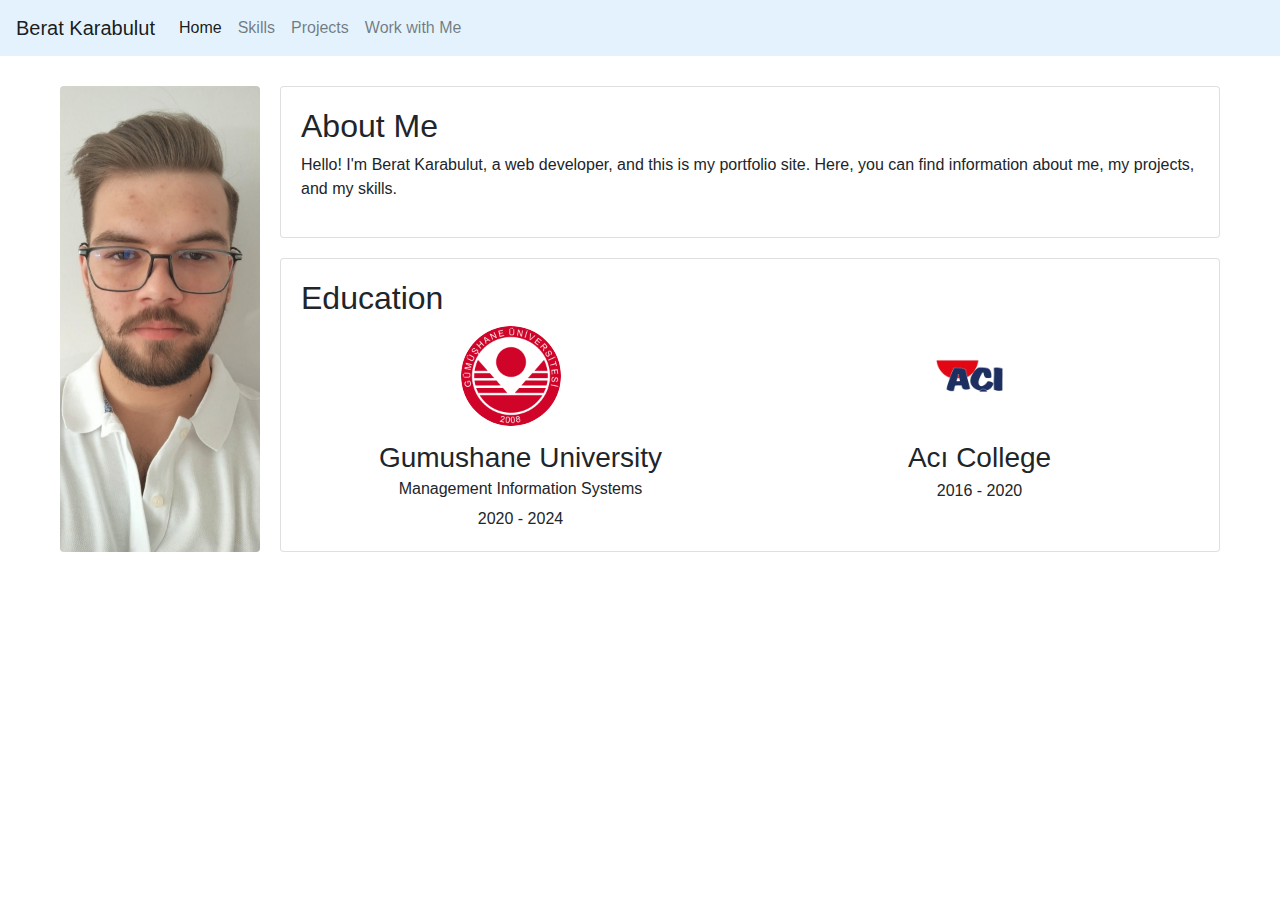
<file: index.html>
<!DOCTYPE html>
<html lang="tr">
  <head>
    <meta charset="UTF-8" />
    <meta name="viewport" content="width=device-width, initial-scale=1.0" />
    <title>Home</title>
    <link rel="stylesheet" href="main.css" />
    <link
      href="https://maxcdn.bootstrapcdn.com/bootstrap/4.5.2/css/bootstrap.min.css"
      rel="stylesheet"
    />
  </head>
  <body>
    <nav
      class="navbar navbar-expand-lg navbar-light"
      style="background-color: #e3f2fd"
    >
      <a class="navbar-brand">Berat Karabulut</a>
      <button
        class="navbar-toggler"
        type="button"
        data-toggle="collapse"
        data-target="#navbarSupportedContent"
        aria-controls="navbarSupportedContent"
        aria-expanded="false"
        aria-label="Toggle navigation"
      >
        <span class="navbar-toggler-icon"></span>
      </button>
      <div class="collapse navbar-collapse" id="navbarSupportedContent">
        <ul class="navbar-nav mr-auto">
          <li class="nav-item active">
            <a class="nav-link" href="index.html">Home</a>
          </li>
          <li class="nav-item">
            <a class="nav-link" href="skills.html">Skills</a>
          </li>
          <li class="nav-item">
            <a class="nav-link" href="projects.html">Projects</a>
          </li>
          <li class="nav-item">
            <a class="nav-link" href="workwithme.html">Work with Me</a>
          </li>
        </ul>
      </div>
    </nav>
    <main>
      <section id="about">
        <div class="profile-container">
          <img
            src="media/cv_pp.jpg"
            alt="Profil Fotoğrafı"
            class="img-fluid rounded"
          /> <br>
          <div class="cards">
            <div class="card">
              <h2>About Me</h2>
              <p>
                Hello! I'm Berat Karabulut, a web developer, and this is my
                portfolio site. Here, you can find information about me, my
                projects, and my skills.
              </p>
            </div>
            <div class="card">
              <h2>Education</h2>
              <div class="education">
                <div class="school">
                  <img
                    src="media/gü.png"
                    alt="Okul 1"
                    class="img-fluid rounded-circle"
                  />
                  <h3>Gumushane University</h3>
                  <h6>Management Information Systems</h6>
                  <p>2020 - 2024</p>
                </div>
                <div class="school">
                  <img
                    src="media/aci.jpg"
                    alt="Okul 2"
                    class="img-fluid rounded-circle"
                  />
                  <h3>Acı College</h3>
                  <p>2016 - 2020</p>
                </div>
              </div>
            </div>
          </div>
        </div>
      </section>
    </main>
    <script src="https://code.jquery.com/jquery-3.5.1.slim.min.js"></script>
    <script src="https://cdn.jsdelivr.net/npm/@popperjs/core@2.9.2/dist/umd/popper.min.js"></script>
    <script src="https://maxcdn.bootstrapcdn.com/bootstrap/4.5.2/js/bootstrap.min.js"></script>
  </body>
</html>
</file>
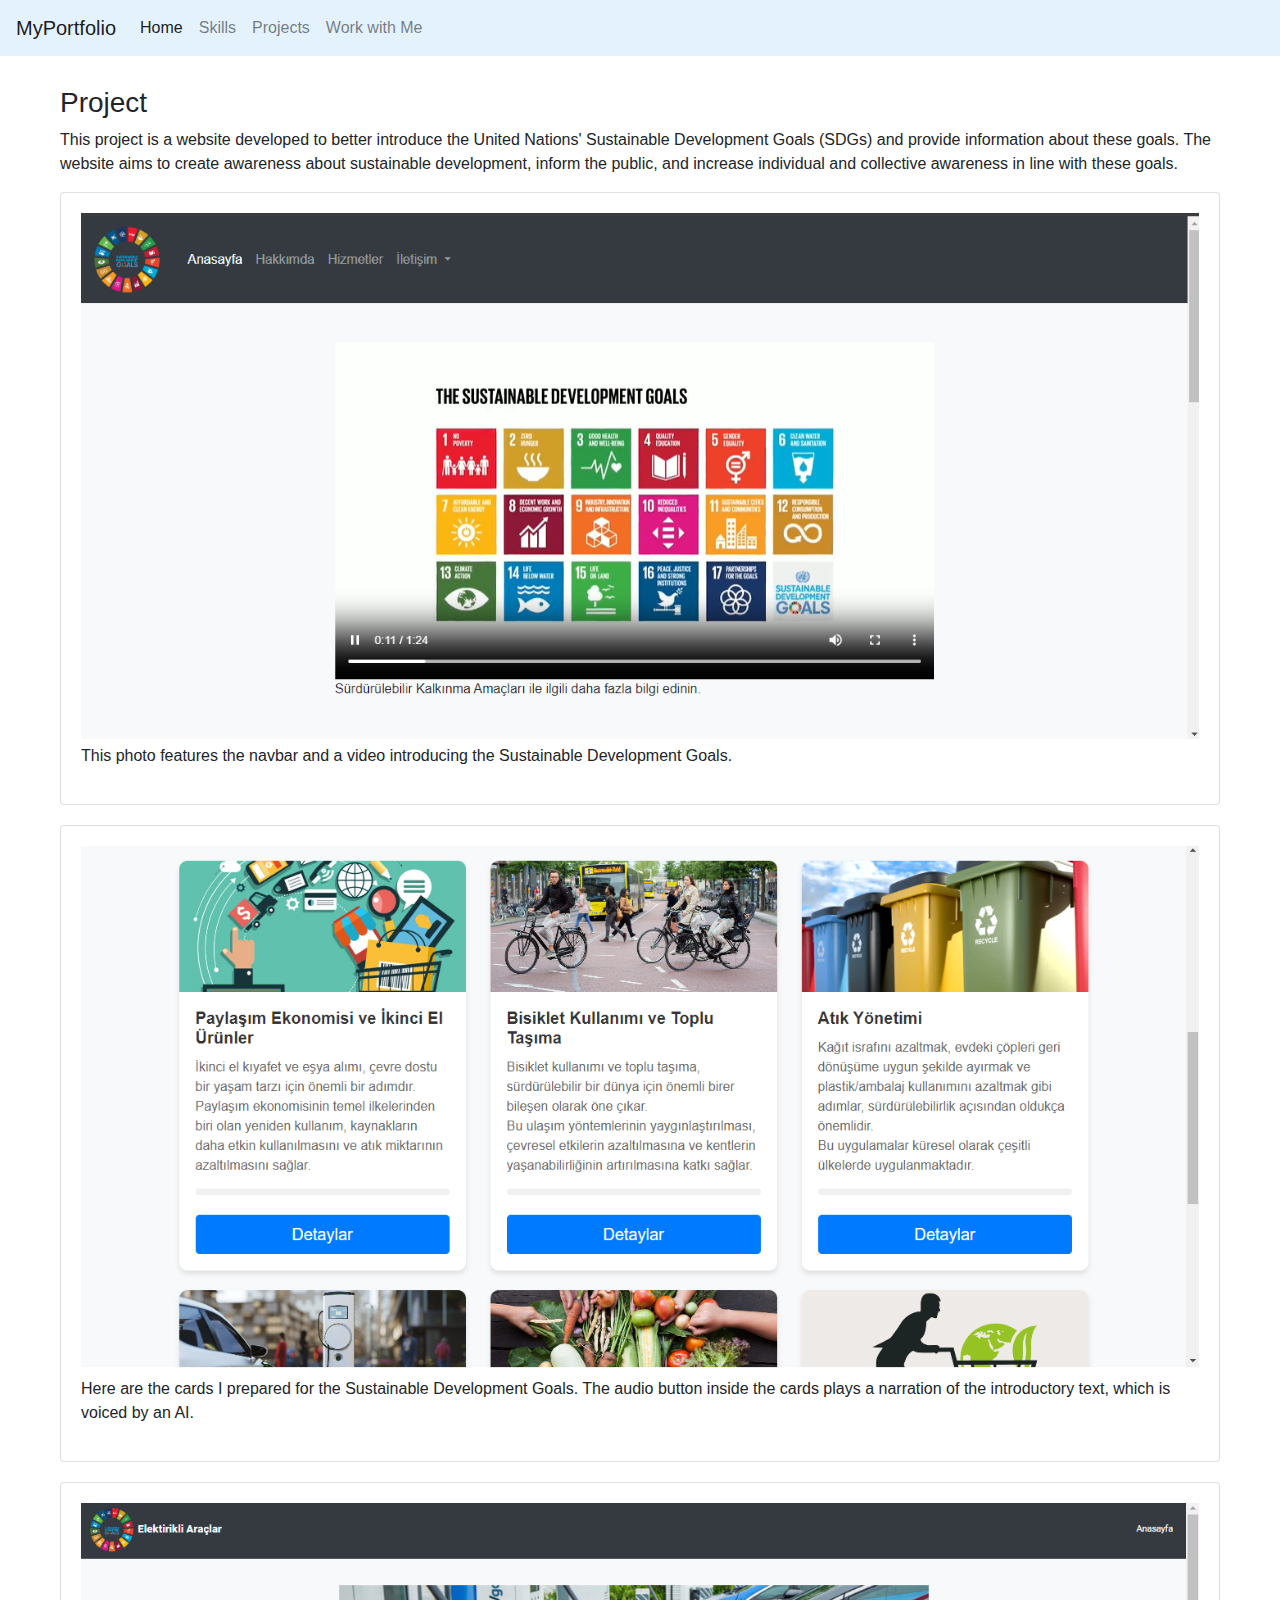
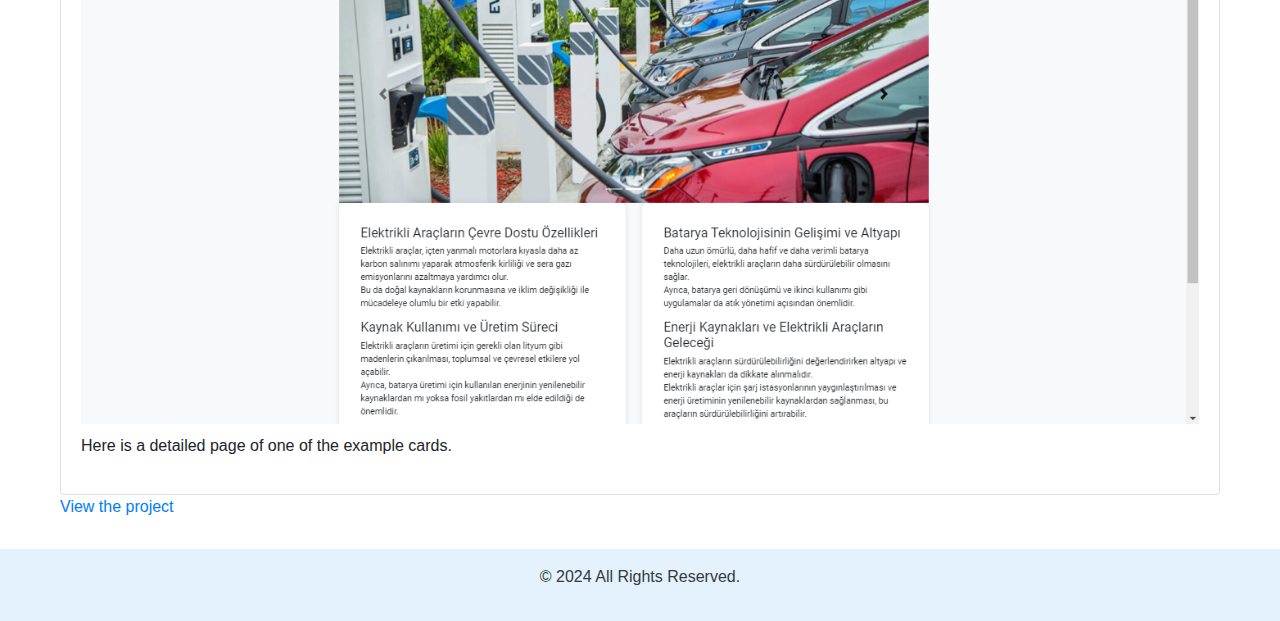
<file: projects.html>
<!DOCTYPE html>
<html lang="tr">
  <head>
    <meta charset="UTF-8" />
    <meta name="viewport" content="width=device-width, initial-scale=1.0" />
    <title>Projects</title>
    <link rel="stylesheet" href="main.css" />
    <!-- Bootstrap CSS -->
    <link
      href="https://maxcdn.bootstrapcdn.com/bootstrap/4.5.2/css/bootstrap.min.css"
      rel="stylesheet"
    />
  </head>
  <body>
    <nav
      class="navbar navbar-expand-lg navbar navbar-light"
      style="background-color: #e3f2fd"
    >
      <a class="navbar-brand">MyPortfolio</a>
      <button
        class="navbar-toggler"
        type="button"
        data-toggle="collapse"
        data-target="#navbarSupportedContent"
        aria-controls="navbarSupportedContent"
        aria-expanded="false"
        aria-label="Toggle navigation"
      >
        <span class="navbar-toggler-icon"></span>
      </button>
      <div class="collapse navbar-collapse" id="navbarSupportedContent">
        <ul class="navbar-nav mr-auto">
          <li class="nav-item active">
            <a class="nav-link" href="index.html">Home</a>
          </li>
          <li class="nav-item">
            <a class="nav-link" href="skills.html">Skills</a>
          </li>
          <li class="nav-item">
            <a class="nav-link" href="projects.html">Projects</a>
          </li>
          <li class="nav-item">
            <a class="nav-link" href="workwithme.html">Work with Me</a>
          </li>
        </ul>
      </div>
    </nav>
    <main>
      <section id="projects">
        <div class="project">
          <h3>Project</h3>
          <p>
            This project is a website developed to better introduce the United
            Nations' Sustainable Development Goals (SDGs) and provide
            information about these goals. The website aims to create awareness
            about sustainable development, inform the public, and increase
            individual and collective awareness in line with these goals.
          </p>
          <div class="cards">
            <div class="card">
              <img src="media/1.png" alt="Proje Fotoğrafı 1" />
              <p>
                This photo features the navbar and a video introducing the
                Sustainable Development Goals.
              </p>
            </div>
            <div class="card">
              <img src="media/2.png" alt="Proje Fotoğrafı 2" />
              <p>
                Here are the cards I prepared for the Sustainable Development
                Goals. The audio button inside the cards plays a narration of
                the introductory text, which is voiced by an AI.
              </p>
            </div>
            <div class="card">
              <img src="media/3.png" alt="Proje Fotoğrafı 2" />
              <p>Here is a detailed page of one of the example cards.</p>
            </div>
            <!-- Daha fazla kart ekleyebilirsin -->
          </div>
          <a
            href="https://beratkrbltt.github.io/sdgs.github.io/"
            target="_blank"
            >View the project</a
          >
        </div>
      </section>
    </main>
    <footer
      class="text-dark text-center py-3"
      style="background-color: #e3f2fd"
    >
      <p>&copy; 2024 All Rights Reserved.</p>
    </footer>

    <!-- Bootstrap JS, Popper.js, and jQuery -->
    <script src="https://code.jquery.com/jquery-3.5.1.slim.min.js"></script>
    <script src="https://cdn.jsdelivr.net/npm/@popperjs/core@2.9.2/dist/umd/popper.min.js"></script>
    <script src="https://maxcdn.bootstrapcdn.com/bootstrap/4.5.2/js/bootstrap.min.js"></script>
  </body>
</html>
</file>
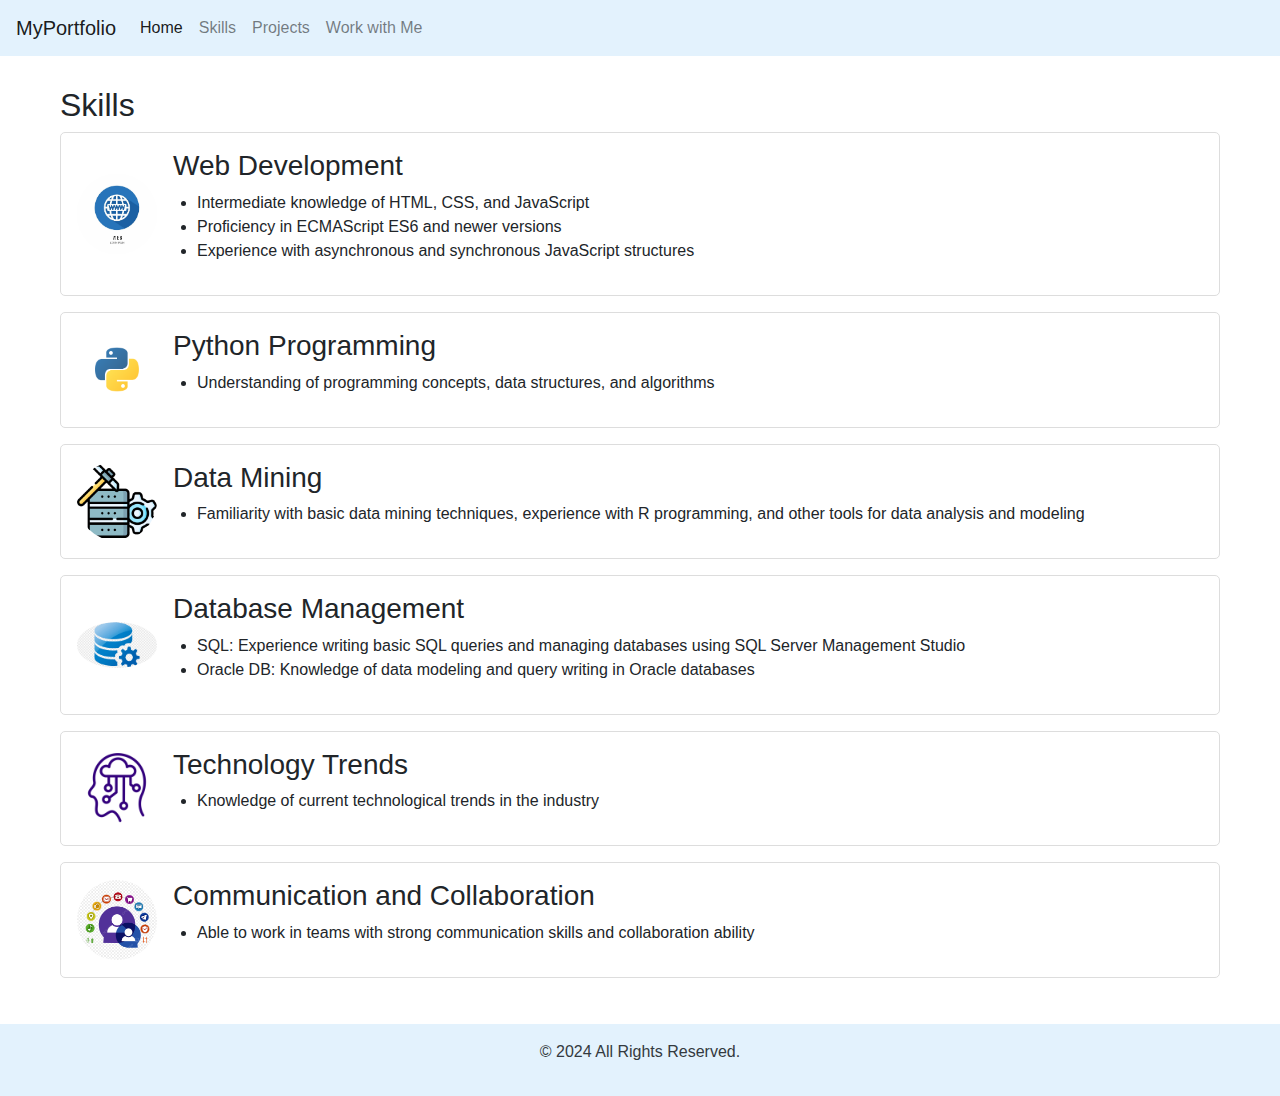
<file: skills.html>
<!DOCTYPE html>
<html lang="tr">
  <head>
    <meta charset="UTF-8" />
    <meta name="viewport" content="width=device-width, initial-scale=1.0" />
    <title>Skills</title>
    <link rel="stylesheet" href="main.css" />
    <link
      href="https://maxcdn.bootstrapcdn.com/bootstrap/4.5.2/css/bootstrap.min.css"
      rel="stylesheet"
    />
  </head>
  <body>
    <nav
      class="navbar navbar-expand-lg navbar navbar-light"
      style="background-color: #e3f2fd"
    >
      <a class="navbar-brand">MyPortfolio</a>
      <button
        class="navbar-toggler"
        type="button"
        data-toggle="collapse"
        data-target="#navbarSupportedContent"
        aria-controls="navbarSupportedContent"
        aria-expanded="false"
        aria-label="Toggle navigation"
      >
        <span class="navbar-toggler-icon"></span>
      </button>
      <div class="collapse navbar-collapse" id="navbarSupportedContent">
        <ul class="navbar-nav mr-auto">
          <li class="nav-item active">
            <a class="nav-link" href="index.html">Home</a>
          </li>
          <li class="nav-item">
            <a class="nav-link" href="skills.html">Skills</a>
          </li>
          <li class="nav-item">
            <a class="nav-link" href="projects.html">Projects</a>
          </li>
          <li class="nav-item">
            <a class="nav-link" href="workwithme.html">Work with Me</a>
          </li>
        </ul>
      </div>
    </nav>
    <main>
      <section id="skills">
        <h2>Skills</h2>
        <div class="skill-card">
          <div class="skill-logo">
            <img src="media/web1.jpg" alt="Web Development" />
          </div>
          <div class="skill-content">
            <h3>Web Development</h3>
            <ul>
              <li>Intermediate knowledge of HTML, CSS, and JavaScript</li>
              <li>Proficiency in ECMAScript ES6 and newer versions</li>
              <li>
                Experience with asynchronous and synchronous JavaScript
                structures
              </li>
            </ul>
          </div>
        </div>
        <div class="skill-card">
          <div class="skill-logo">
            <img src="media/python.png" alt="Python Programming" />
          </div>
          <div class="skill-content">
            <h3>Python Programming</h3>
            <ul>
              <li>
                Understanding of programming concepts, data structures, and
                algorithms
              </li>
            </ul>
          </div>
        </div>
        <div class="skill-card">
          <div class="skill-logo">
            <img src="media/mining.png" alt="Data Mining" />
          </div>
          <div class="skill-content">
            <h3>Data Mining</h3>
            <ul>
              <li>
                Familiarity with basic data mining techniques, experience with R
                programming, and other tools for data analysis and modeling
              </li>
            </ul>
          </div>
        </div>
        <div class="skill-card">
          <div class="skill-logo">
            <img
              src="media/data_base_management.png"
              alt="Database Management"
            />
          </div>
          <div class="skill-content">
            <h3>Database Management</h3>
            <ul>
              <li>
                SQL: Experience writing basic SQL queries and managing databases
                using SQL Server Management Studio
              </li>
              <li>
                Oracle DB: Knowledge of data modeling and query writing in
                Oracle databases
              </li>
            </ul>
          </div>
        </div>
        <div class="skill-card">
          <div class="skill-logo">
            <img
              src="media/technology-trends-logo.webp"
              alt="Technology Trends"
            />
          </div>
          <div class="skill-content">
            <h3>Technology Trends</h3>
            <ul>
              <li>Knowledge of current technological trends in the industry</li>
            </ul>
          </div>
        </div>
        <div class="skill-card">
          <div class="skill-logo">
            <img
              src="media/communication-logo..jpg"
              alt="Communication and Collaboration"
            />
          </div>
          <div class="skill-content">
            <h3>Communication and Collaboration</h3>
            <ul>
              <li>
                Able to work in teams with strong communication skills and
                collaboration ability
              </li>
            </ul>
          </div>
        </div>
      </section>
    </main>
    <footer
      class="text-dark text-center py-3"
      style="background-color: #e3f2fd"
    >
      <p>&copy; 2024 All Rights Reserved.</p>
    </footer>
    <script src="https://code.jquery.com/jquery-3.5.1.slim.min.js"></script>
    <script src="https://cdn.jsdelivr.net/npm/@popperjs/core@2.9.2/dist/umd/popper.min.js"></script>
    <script src="https://maxcdn.bootstrapcdn.com/bootstrap/4.5.2/js/bootstrap.min.js"></script>
  </body>
</html>
</file>
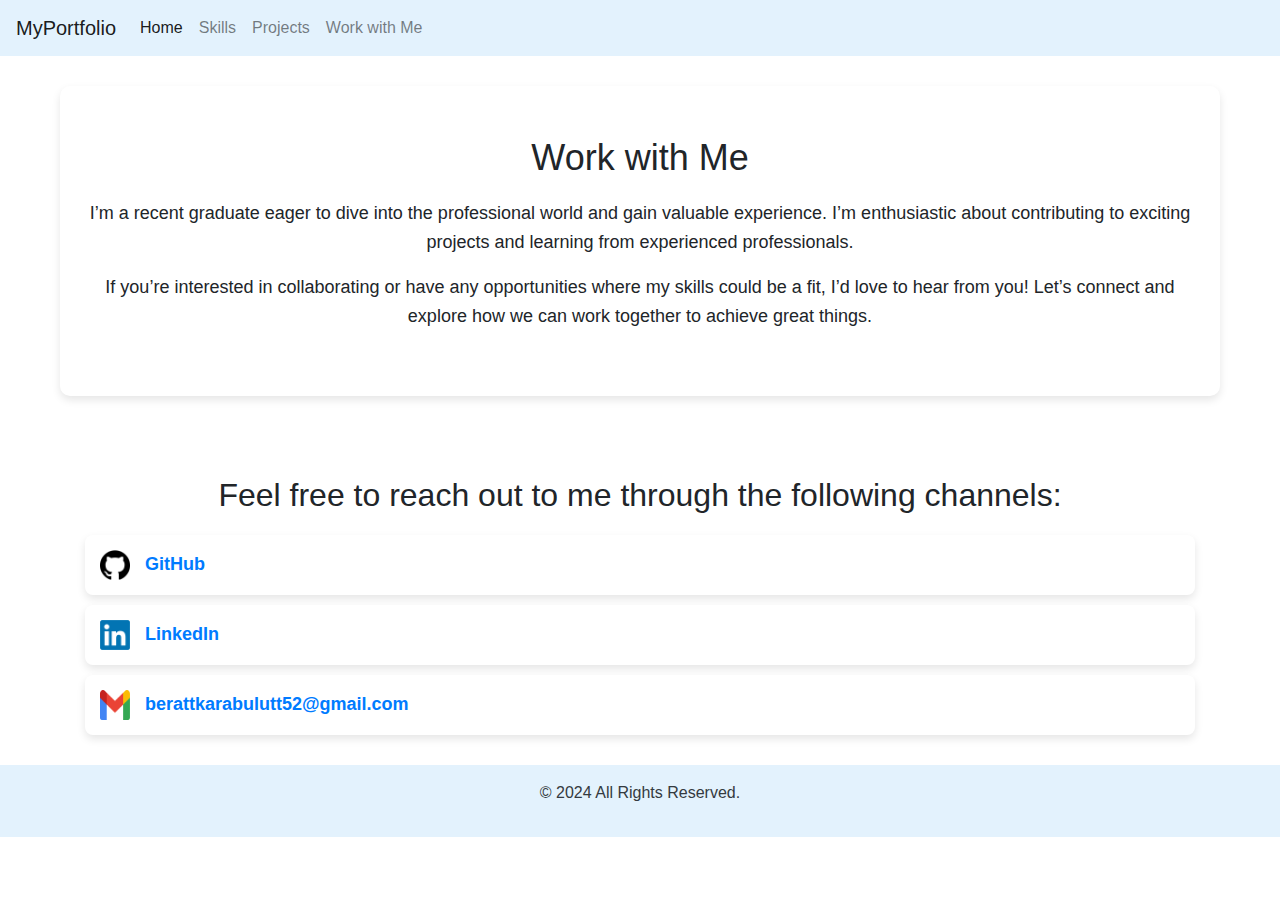
<file: workwithme.html>
<!DOCTYPE html>
<html lang="tr">
  <head>
    <meta charset="UTF-8" />
    <meta name="viewport" content="width=device-width, initial-scale=1.0" />
    <title>Work With Me</title>
    <link rel="stylesheet" href="main.css" />
    <!-- Bootstrap CSS -->
    <link
      href="https://maxcdn.bootstrapcdn.com/bootstrap/4.5.2/css/bootstrap.min.css"
      rel="stylesheet"
    />
  </head>
  <body>
    <nav
      class="navbar navbar-expand-lg navbar navbar-light"
      style="background-color: #e3f2fd"
    >
      <a class="navbar-brand">MyPortfolio</a>
      <button
        class="navbar-toggler"
        type="button"
        data-toggle="collapse"
        data-target="#navbarSupportedContent"
        aria-controls="navbarSupportedContent"
        aria-expanded="false"
        aria-label="Toggle navigation"
      >
        <span class="navbar-toggler-icon"></span>
      </button>
      <div class="collapse navbar-collapse" id="navbarSupportedContent">
        <ul class="navbar-nav mr-auto">
          <li class="nav-item active">
            <a class="nav-link" href="index.html">Home</a>
          </li>
          <li class="nav-item">
            <a class="nav-link" href="skills.html">Skills</a>
          </li>
          <li class="nav-item">
            <a class="nav-link" href="projects.html">Projects</a>
          </li>
          <li class="nav-item">
            <a class="nav-link" href="workwithme.html">Work with Me</a>
          </li>
        </ul>
      </div>
    </nav>
    <main>
      <section id="work-with-me">
        <div class="container text-center">
          <h2>Work with Me</h2>
          <p>
            I’m a recent graduate eager to dive into the professional world and
            gain valuable experience. I’m enthusiastic about contributing to
            exciting projects and learning from experienced professionals.
          </p>
          <p>
            If you’re interested in collaborating or have any opportunities
            where my skills could be a fit, I’d love to hear from you! Let’s
            connect and explore how we can work together to achieve great
            things.
          </p>
        </div>
      </section>
    </main>
    <div class="contact-container container">
      <h2>Feel free to reach out to me through the following channels:</h2>
      <div class="contact-card">
        <img src="media/github.png" alt="GitHub Logo" class="contact-icon" />
        <a href="https://github.com/beratkrbltt" class="contact-link">GitHub</a>
      </div>
      <div class="contact-card">
        <img
          src="media/linkedin.png"
          alt="LinkedIn Logo"
          class="contact-icon"
        />
        <a
          href="https://www.linkedin.com/in/berat-karabulut-2791bb277/"
          class="contact-link"
          >LinkedIn</a
        >
      </div>
      <div class="contact-card">
        <img src="media/mail.png" alt="Email Logo" class="contact-icon" />
        <a href="mailto:berattkarabulutt52@gmail.com" class="contact-link"
          >berattkarabulutt52@gmail.com</a
        >
      </div>
    </div>
    <footer
      class="text-dark text-center py-3"
      style="background-color: #e3f2fd"
    >
      <p>&copy; 2024 All Rights Reserved.</p>
    </footer>
    <!-- Bootstrap JS, Popper.js, and jQuery -->
    <script src="https://code.jquery.com/jquery-3.5.1.slim.min.js"></script>
    <script src="https://cdn.jsdelivr.net/npm/@popperjs/core@2.9.2/dist/umd/popper.min.js"></script>
    <script src="https://maxcdn.bootstrapcdn.com/bootstrap/4.5.2/js/bootstrap.min.js"></script>
  </body>
</html>
</file>
<file: main.css>
/* Genel stil ayarları */
body {
    font-family: Arial, sans-serif;
    margin: 0;
    padding: 0;
    box-sizing: border-box;
}

header {
    background-color: #333;
    color: #fff;
    padding: 10px 0;
    text-align: center;
}

main {
    padding: 20px;
    margin: 10px auto;
    max-width: 1200px;
}

/* Profil ve kart ayarları */
.profile-container {
    display: flex;
    align-items: stretch; /* Fotoğraf ve kartların yüksekliğini eşitler */
    justify-content: center;
    text-align: center;
}

.profile-container img {
    max-width: 200px; /* Fotoğrafın maksimum genişliği */
    height: auto; /* Yüksekliği otomatik ayarla, orantıyı korur */
    border-radius: 10px;
    margin-right: 20px; /* Fotoğraf ile kartlar arasına boşluk */
    object-fit: cover; /* Fotoğrafın en/boy oranını korur */
}


.cards {
    display: flex;
    flex-direction: column; /* Kartları dikey düzenle */
    gap: 20px;
    flex: 1; /* Konteynerin tüm genişliğini kullanır */
}

.card {
    background: #f4f4f4;
    border: 1px solid #ddd;
    border-radius: 10px;
    padding: 20px;
    text-align: left;
    box-sizing: border-box;
    transition: transform 0.3s ease, box-shadow 0.3s ease; /* Hover efekti için geçiş süresi */
}

.card:hover {
    background: #e3f2fd; /* Arka plan renginin değişmesi */
    box-shadow: 0 4px 8px rgba(0, 0, 0, 0.2); /* Hafif gölge efekti */
    transform: translateY(-5px); /* Hafif yukarı kaydırma */
}

.card img {
    max-width: 100%;
    height: auto;
}

/* Eğitim kartları */
.education {
    display: flex;
    flex-direction: row; /* Eğitim kartlarını yatay düzenle */
    gap: 20px;
    flex-wrap: wrap; /* Eğitim kartlarının sarmasını sağlar */
}

.school {
    text-align: center;
    flex: 1 1 150px; /* Okul kartlarının esnek genişliği */
    box-sizing: border-box; /* Padding ve border dahil genişlik */
}

.school img {
    width: 100px; /* Okul logolarının genişliği */
    height: 100px;
    border-radius: 50%;
    object-fit: cover;
    margin-bottom: 10px;
}

.school h3 {
    margin: 5px 0;
}

.school p {
    margin: 0;
}

.school:hover {
    background: #e3f2fd; /* Arka plan renginin değişmesi */
    box-shadow: 0 4px 8px rgba(0, 0, 0, 0.2); /* Hafif gölge efekti */
    transform: scale(1.05); /* Hafif büyütme efekti */
}

/* İletişim ve "Work with Me" */
#work-with-me {
    background-color: #ffffff;
    padding: 50px 0;
    margin-bottom: 30px;
    box-shadow: 0 4px 8px rgba(0, 0, 0, 0.1);
    border-radius: 10px;
}

#work-with-me h2 {
    font-size: 36px;
    margin-bottom: 20px;
}

#work-with-me p {
    font-size: 18px;
    line-height: 1.6;
}

.contact-container {
    max-width: 800px;
    margin: auto;
    padding: 20px;
}

.contact-container h2 {
    text-align: center;
    margin-bottom: 20px;
}

.contact-card {
    background-color: #fff;
    border-radius: 8px;
    box-shadow: 0 4px 8px rgba(0, 0, 0, 0.1);
    margin: 10px 0;
    display: flex;
    align-items: center;
    padding: 15px;
    transition: transform 0.3s, box-shadow 0.3s;
    text-align: center;
}

.contact-card:hover {
    background: #e3f2fd; /* Arka plan renginin değişmesi */
    box-shadow: 0 4px 8px rgba(0, 0, 0, 0.2); /* Hafif gölge efekti */
    transform: translateY(-5px); /* Hafif yukarı kaydırma */
}

.contact-icon {
    width: 30px;
    height: 30px;
    margin-right: 15px;
}

.contact-link {
    text-decoration: none;
    color: #007bff;
    font-size: 18px;
    font-weight: bold;
}

.contact-link:hover {
    color: #0056b3;
    text-decoration: underline;
}

/* Media Query: Ekran genişliği 768px ve altı (Mobil) */
@media (max-width: 768px) {
    .profile-container {
        flex-direction: column;
        align-items: center;
    }

    .cards {
        flex-direction: column;
    }

    .education {
        flex-direction: column;
    }

    .school {
        margin: 10px 0;
        display: flex;
        flex-direction: column;
        align-items: center; /* Logoları ve metinleri ortalar */
    }

    .school img {
        margin: 0 auto 10px auto; /* Üstte ortalanmasını ve altına boşluk eklenmesini sağlar */
    }
}

/* Footer */
footer {
    background-color: #333;
    color: #fff;
    padding: 15px;
    text-align: center;
    position: relative;
    bottom: 0;
    width: 100%;
}

.skill-card {
    max-width: 100%;
    box-sizing: border-box;
    display: flex;
    align-items: center;
    border: 1px solid #ddd;
    border-radius: 5px;
    margin-bottom: 1rem;
    padding: 1rem;
    transition: transform 0.3s ease, box-shadow 0.3s ease;
    
}

.skill-card:hover {
    background: #e3f2fd; /* Arka plan renginin değişmesi */
    box-shadow: 0 4px 8px rgba(0, 0, 0, 0.2); /* Hafif gölge efekti */
    transform: translateY(-5px); /* Hafif yukarı kaydırma */
    
}

.skill-logo {
    flex: 0 0 80px;
    margin-right: 1rem;
}

.skill-logo img {
    width: 100%;
    height: 100%;
    object-fit: cover;
    border-radius: 50%;
}

.skill-content {
    flex: 1;
}

.skill-content h3 {
    margin-top: 0;
}

.skill-content ul {
    padding-left: 1.5rem;
    list-style-type: disc;
}
</file>
